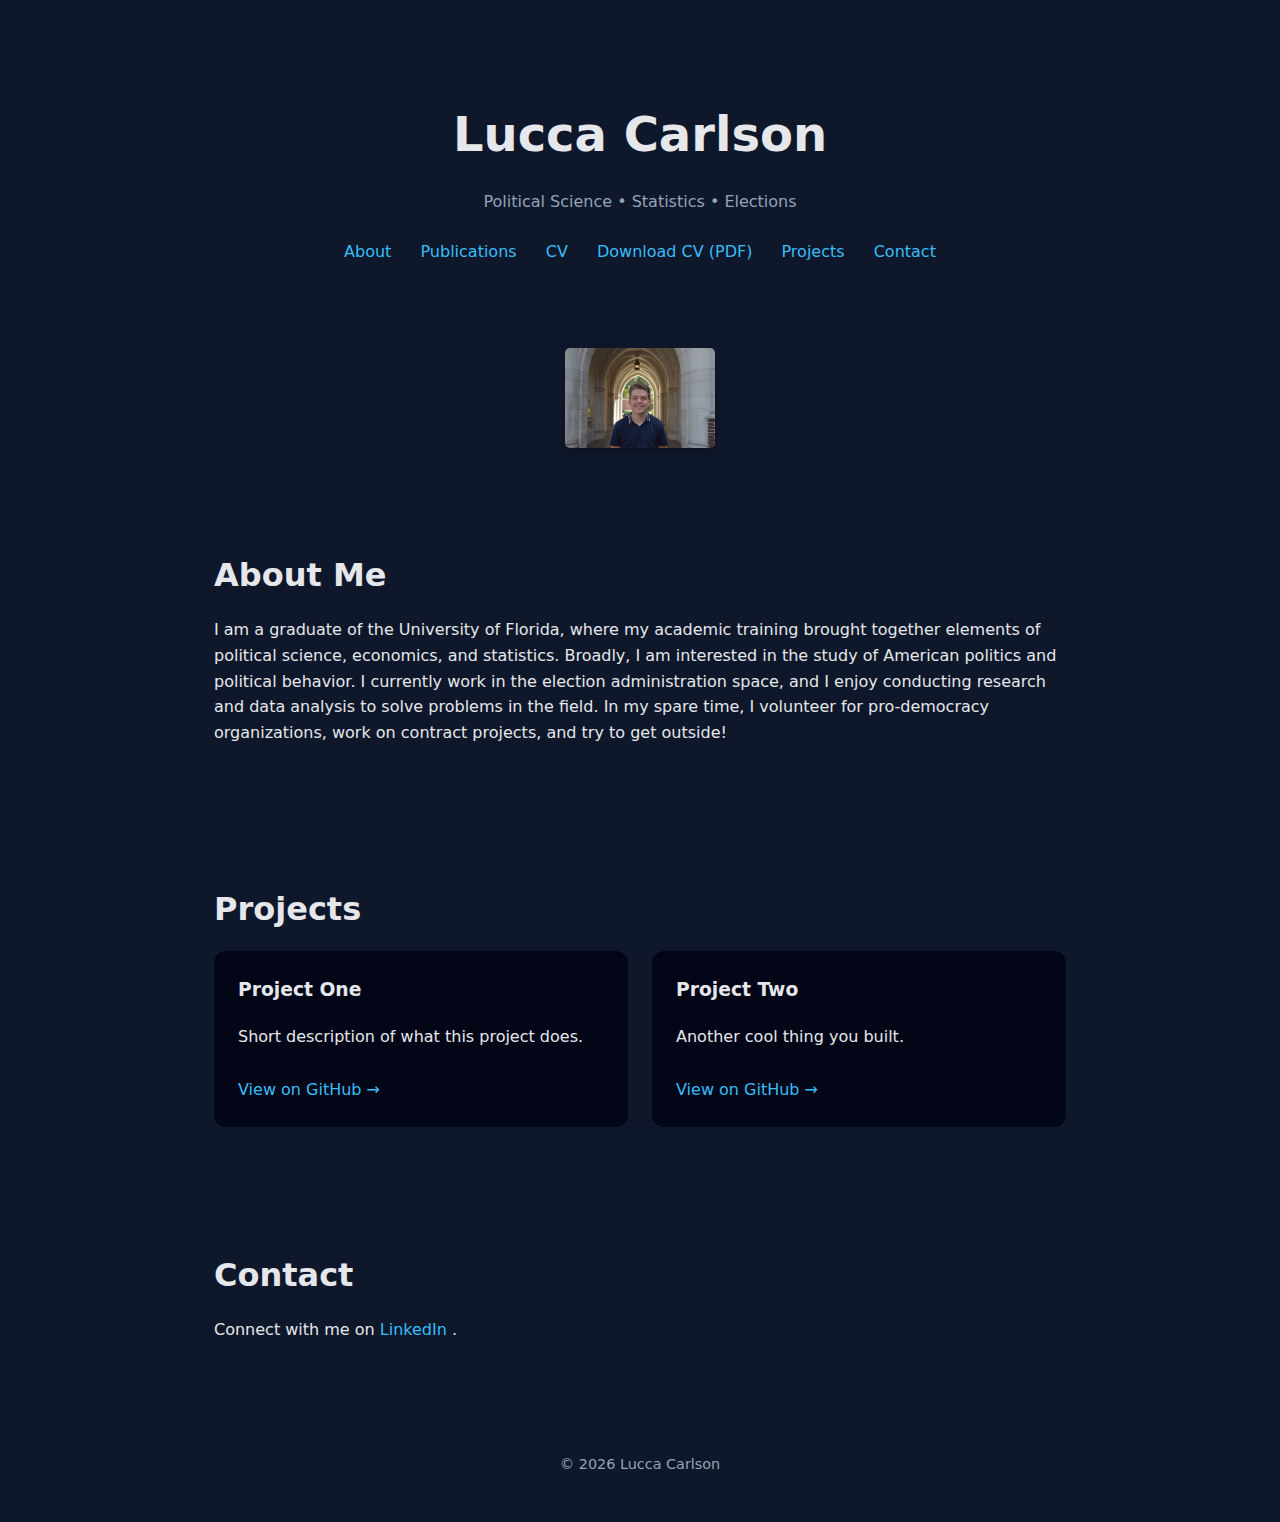
<file: index.html>
<!DOCTYPE html>
<html lang="en">
<head>
  <meta charset="UTF-8" />
  <meta name="viewport" content="width=device-width, initial-scale=1.0" />
  <title>Lucca Carlson</title>
  <link rel="stylesheet" href="style.css" />
</head>


  <header class="hero">
    <h1>Lucca Carlson</h1>
    <p class="tagline">Political Science • Statistics • Elections</p>
    <nav>
      <a href="#about">About</a>
      <a href="/publications/">Publications</a>
      <a href="/CV/">CV</a>
      <a href="/CV/index.html" target="_blank" onclick="setTimeout(() => { window.print(); }, 1000)">
  Download CV (PDF)
</a>

      <a href="#projects">Projects</a>
      <a href="#contact">Contact</a>
    </nav>
  </header>
<body>
    <div class="headshot-container">
        <img src="Headshot.jpg" alt="My Headshot" class="headshot">
    </div>

  <main>
    <section id="about" class="section">
      <h2>About Me</h2>
      <p>
I am a graduate of the University of Florida, 
        where my academic training brought together elements of political science, 
        economics, and statistics. Broadly, 
        I am interested in the study of American politics 
        and political behavior. I currently work in the 
        election administration space, 
        and I enjoy conducting research and data analysis 
        to solve problems in the field. In my spare time, 
        I volunteer for pro-democracy organizations, 
        work on contract projects, and try to get outside!
      </p>
    </section>

    <section id="projects" class="section">
      <h2>Projects</h2>

      <div class="cards">
        <div class="card">
          <h3>Project One</h3>
          <p>Short description of what this project does.</p>
          <a href="#">View on GitHub →</a>
        </div>

        <div class="card">
          <h3>Project Two</h3>
          <p>Another cool thing you built.</p>
          <a href="#">View on GitHub →</a>
        </div>
      </div>
    </section>

    <section id="contact" class="section">
      <h2>Contact</h2>
      <p>
        Connect with me on <a href="https://linkedin.com/in/luccacarlson">LinkedIn</a> 
        .
      </p>
    </section>
  </main>

  <footer>
    <p>© 2026 Lucca Carlson</p>
  </footer>

</body>
</html>
</file>
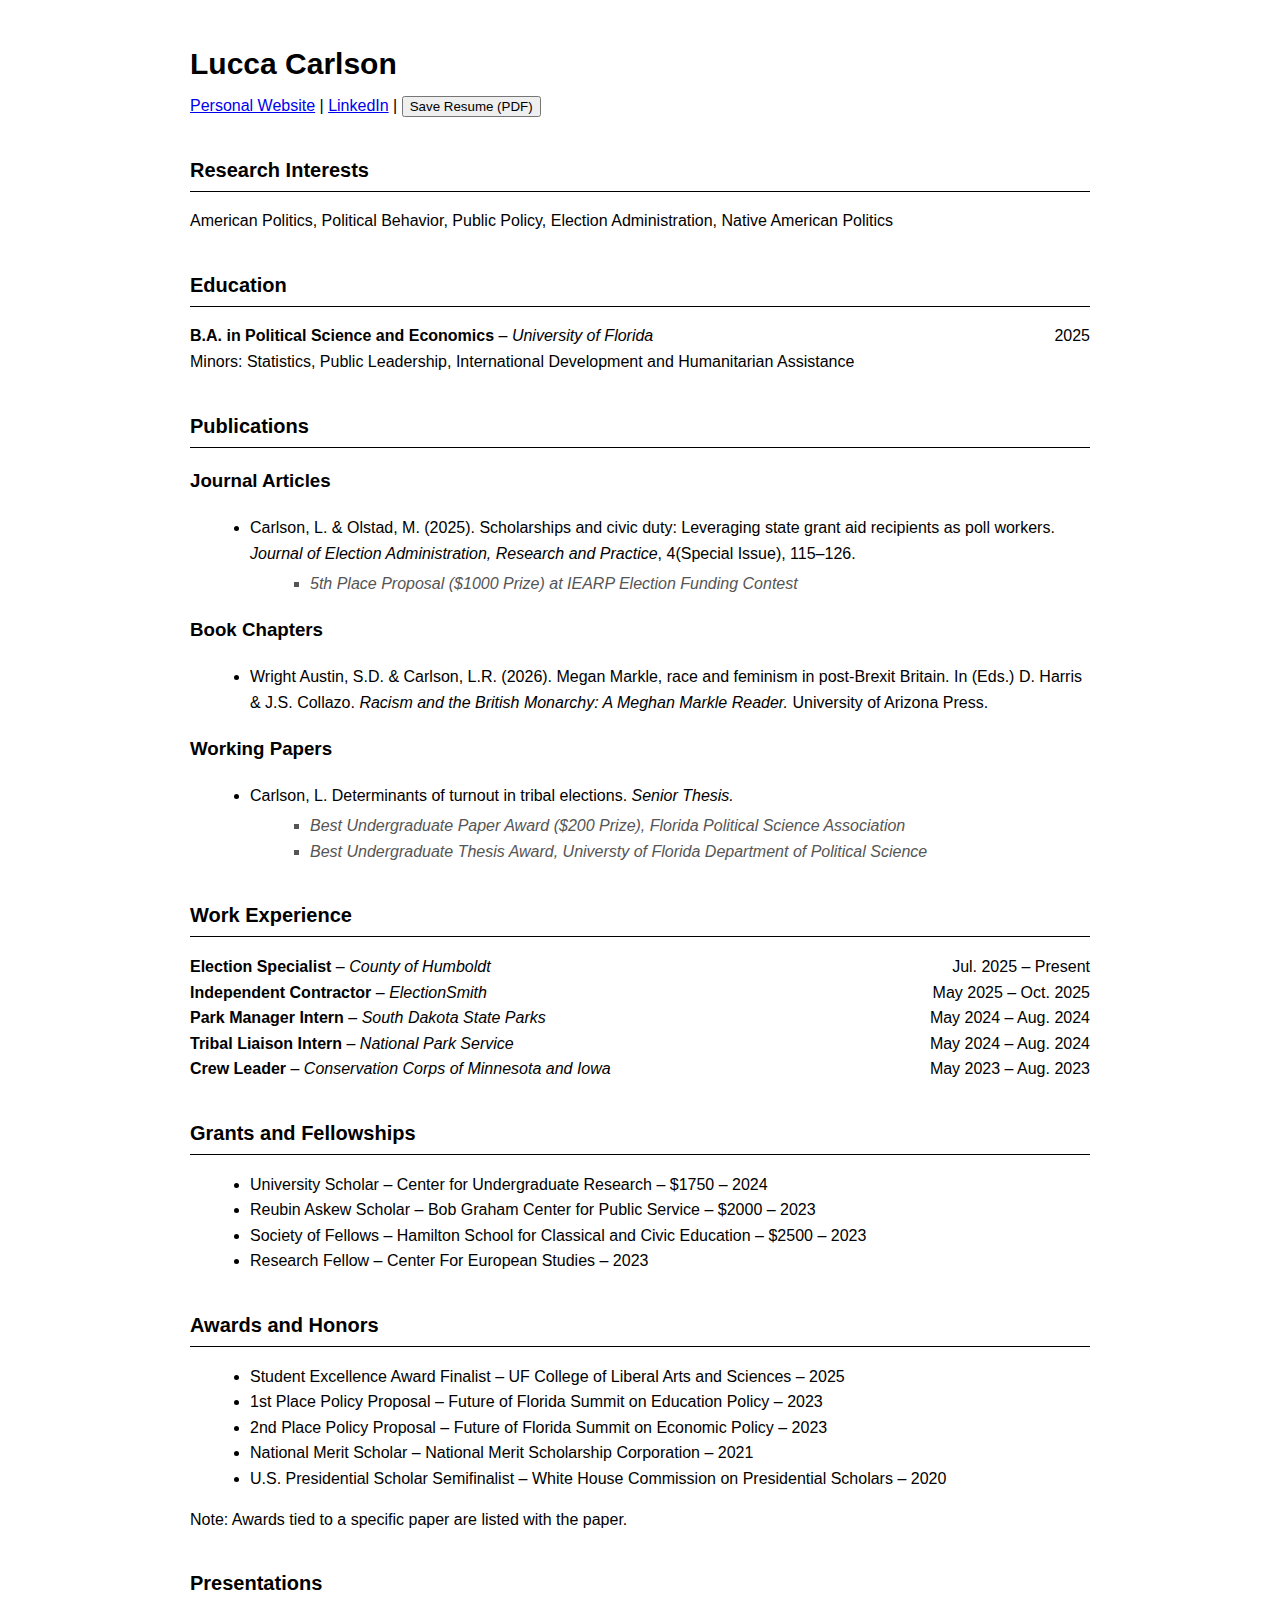
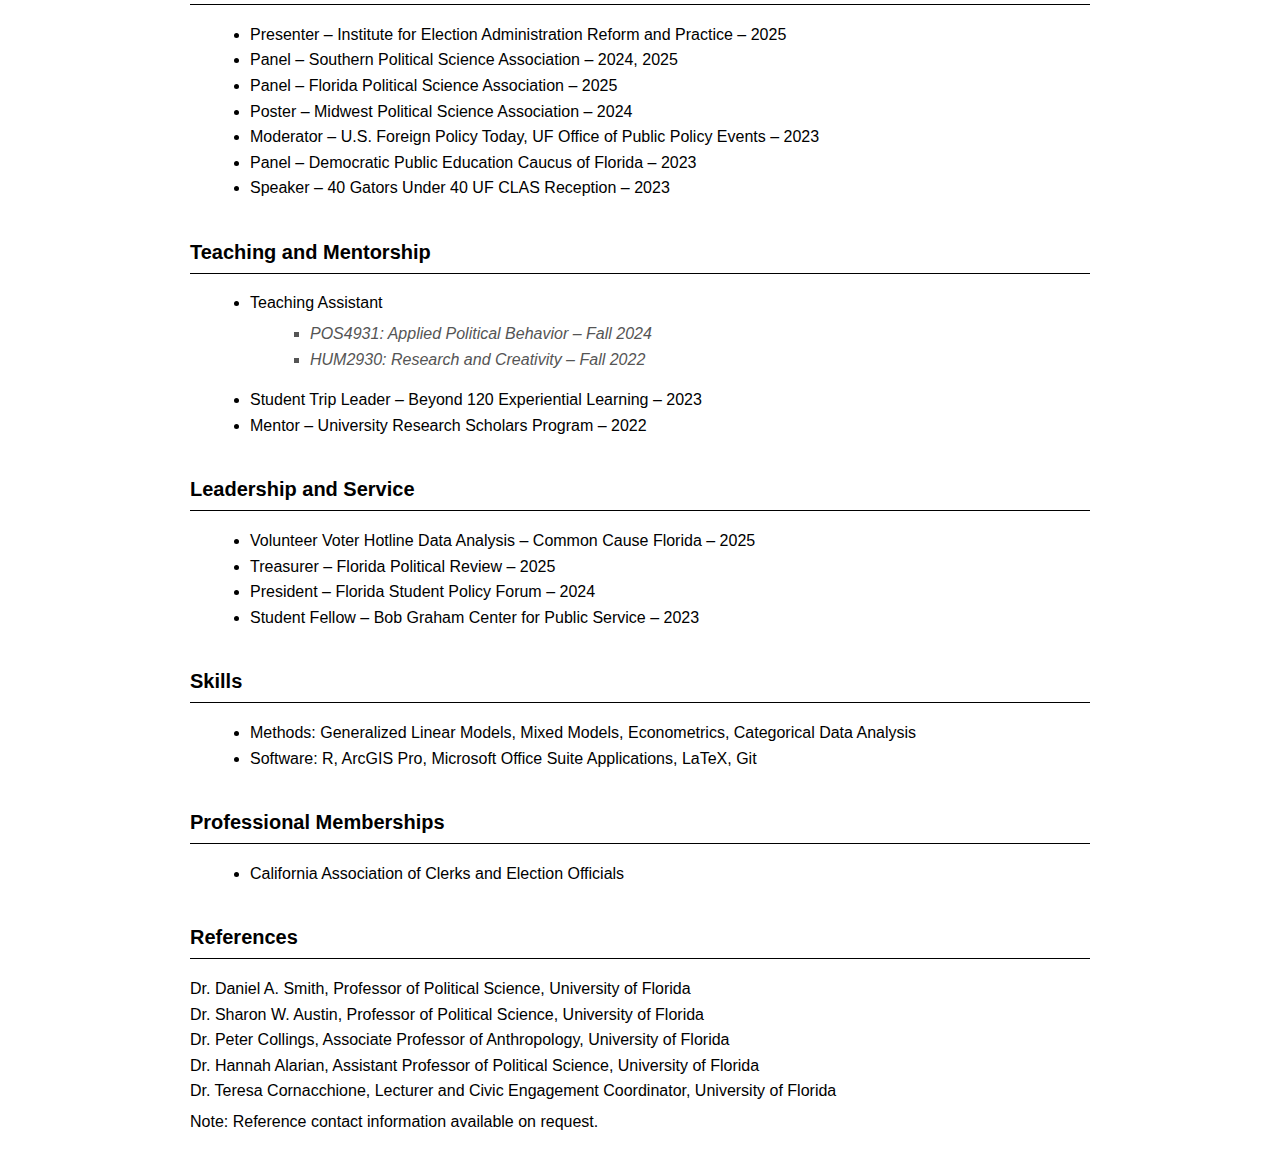
<file: CV/index.html>
<!DOCTYPE html>
<html lang="en">
<head>
<meta charset="UTF-8">
<meta name="viewport" content="width=device-width, initial-scale=1.0">
<title>Lucca Carlson - CV</title>

<style>
    ul.sub-bullets {
    list-style-type: square; /* changes bullet to square */
    color: #555;             /* gray text */
    margin-left: 20px;       /* indentation */
    font-style: italic;      /* optional */
}

body {
    font-family: Arial, Helvetica, sans-serif;
    max-width: 900px;
    margin: 40px auto;
    line-height: 1.6;
    color: #000;
}

h1 {
    font-size: 30px;
    margin-bottom: 5px;
}

h2 {
    font-size: 20px;
    margin-top: 35px;
    border-bottom: 1px solid #000;
    padding-bottom: 5px;
}

p {
    margin: 5px 0;
}

ul {
    margin: 5px 0 15px 20px;
}

.section {
    margin-bottom: 15px;
}

.role {
    font-weight: bold;
}

.organization {
    font-style: italic;
}

.date {
    float: right;
}

.clear {
    clear: both;
}

.contact {
    margin-bottom: 25px;
}
</style>
</head>

<body>

<h1>Lucca Carlson</h1>

<div class="contact">
<a href="https://www.luccacarlson.com">Personal Website</a> | <a href="https://www.linkedin.com/in/luccacarlson/">LinkedIn</a> |
<button onclick="window.print();">
  Save Resume (PDF)
</button>



</div>

<h2>Research Interests</h2>
<p>
American Politics, Political Behavior, Public Policy, Election Administration, Native American Politics</p>

<h2>Education</h2>
<div class="section">
    <span class="role">B.A. in Political Science and Economics</span> – <span class="organization">University of Florida</span>
    <span class="date">2025</span>
    <div class="clear"></div>
Minors: Statistics, Public Leadership, International Development and Humanitarian Assistance
    
</div>

<h2>Publications</h2>

<h3>Journal Articles</h3>
<ul>
        <li> Carlson, L. & Olstad, M. (2025). Scholarships and civic duty: Leveraging state grant aid recipients as poll workers.
        <em>Journal of Election Administration, Research and Practice</em>, 4(Special Issue), 115–126.</li>
        <ul class="sub-bullets">
            <li>5th Place Proposal ($1000 Prize) at IEARP Election Funding Contest</li>
        </ul>

</ul>

<h3>Book Chapters</h3>
<ul>
    <li>Wright Austin, S.D. & Carlson, L.R. (2026). Megan Markle, race and feminism in post-Brexit Britain. In (Eds.) D. Harris & J.S. Collazo. <em>Racism and the British Monarchy: A Meghan Markle Reader.</em> University of Arizona Press.</li>
</ul>
    
<h3>Working Papers</h3>
<ul>
    <li>Carlson, L. Determinants of turnout in tribal elections. <em>Senior Thesis.</em></li>
            <ul class="sub-bullets">
            <li>Best Undergraduate Paper Award ($200 Prize), Florida Political Science Association</li>
            <li>Best Undergraduate Thesis Award, Universty of Florida Department of Political Science</li>
        </ul>

</ul>

<h2>Work Experience</h2>

<div class="section">
    <span class="role">Election Specialist</span> – 
    <span class="organization">County of Humboldt</span>
    <span class="date">Jul. 2025 – Present</span>
    <div class="clear"></div>
    <span class="role">Independent Contractor</span> – 
    <span class="organization">ElectionSmith</span>
    <span class="date">May 2025 – Oct. 2025</span>
    <div class="clear"></div>
    <span class="role">Park Manager Intern</span> – 
    <span class="organization">South Dakota State Parks</span>
    <span class="date">May 2024 – Aug. 2024</span>
    <div class="clear"></div>
    <span class="role">Tribal Liaison Intern</span> – 
    <span class="organization">National Park Service</span>
    <span class="date">May 2024 – Aug. 2024</span>
    <div class="clear"></div>
    <span class="role">Crew Leader</span> – 
    <span class="organization">Conservation Corps of Minnesota and Iowa </span>
    <span class="date">May 2023 – Aug. 2023</span>
    <div class="clear"></div>


</div>
    
<h2>Grants and Fellowships</h2>
<ul>
    <li>University Scholar – Center for Undergraduate Research – $1750 – 2024</li>
    <li>Reubin Askew Scholar – Bob Graham Center for Public Service – $2000 – 2023</li>
    <li>Society of Fellows – Hamilton School for Classical and Civic Education – $2500 – 2023</li>
    <li>Research Fellow – Center For European Studies – 2023</li>

</ul>

<h2>Awards and Honors</h2>
<ul>
    <li>Student Excellence Award Finalist – UF College of Liberal Arts and Sciences – 2025</li>
    <li>1st Place Policy Proposal – Future of Florida Summit on Education Policy – 2023</li>
    <li>2nd Place Policy Proposal – Future of Florida Summit on Economic Policy – 2023</li>
    <li>National Merit Scholar – National Merit Scholarship Corporation – 2021</li>
    <li>U.S. Presidential Scholar Semifinalist – White House Commission on Presidential Scholars – 2020</li>

</ul>
    Note: Awards tied to a specific paper are listed with the paper.
    
<h2>Presentations</h2>
<ul>
    <li>Presenter &ndash; Institute for Election Administration Reform and Practice – 2025</li>
    <li>Panel &ndash; Southern Political Science Association – 2024, 2025</li>
    <li>Panel &ndash; Florida Political Science Association – 2025</li>
    <li>Poster &ndash; Midwest Political Science Association – 2024</li>
    <li>Moderator &ndash; U.S. Foreign Policy Today, UF Office of Public Policy Events – 2023</li>
    <li>Panel &ndash; Democratic Public Education Caucus of Florida &ndash; 2023</li>
    <li>Speaker &ndash; 40 Gators Under 40 UF CLAS Reception &ndash; 2023</li>


</ul>

<h2>Teaching and Mentorship</h2>
<ul>
    <li>Teaching Assistant</li>
    <ul class="sub-bullets">
    <li>POS4931: Applied Political Behavior – Fall 2024</li>
    <li>HUM2930: Research and Creativity – Fall 2022</li>
    </ul>
    <li>Student Trip Leader – Beyond 120 Experiential Learning – 2023</li>
    <li>Mentor – University Research Scholars Program – 2022</li>

</ul>

<h2>Leadership and Service</h2>
<ul>
    <li>Volunteer Voter Hotline Data Analysis – Common Cause Florida – 2025</li>
    <li>Treasurer – Florida Political Review – 2025</li>
    <li>President – Florida Student Policy Forum – 2024</li>
    <li>Student Fellow – Bob Graham Center for Public Service – 2023</li>
</ul>

<h2>Skills</h2>
<ul>
    <li>Methods: Generalized Linear Models, Mixed Models, Econometrics, Categorical Data Analysis</li>
    <li>Software: R, ArcGIS Pro, Microsoft Office Suite Applications, LaTeX, Git</li>
</ul>

<h2>Professional Memberships</h2>
<ul>
    <li>California Association of Clerks and Election Officials</li>
</ul>

<h2>References</h2>
<p>
Dr. Daniel A. Smith, Professor of Political Science, University of Florida <br>
Dr. Sharon W. Austin, Professor of Political Science, University of Florida <br>
Dr. Peter Collings, Associate Professor of Anthropology, University of Florida <br>
Dr. Hannah Alarian, Assistant Professor of Political Science, University of Florida <br>
Dr. Teresa Cornacchione, Lecturer and Civic Engagement Coordinator, University of Florida</p>
<p>
Note: Reference contact information available on request.
</p>

</body>

</html>
</file>
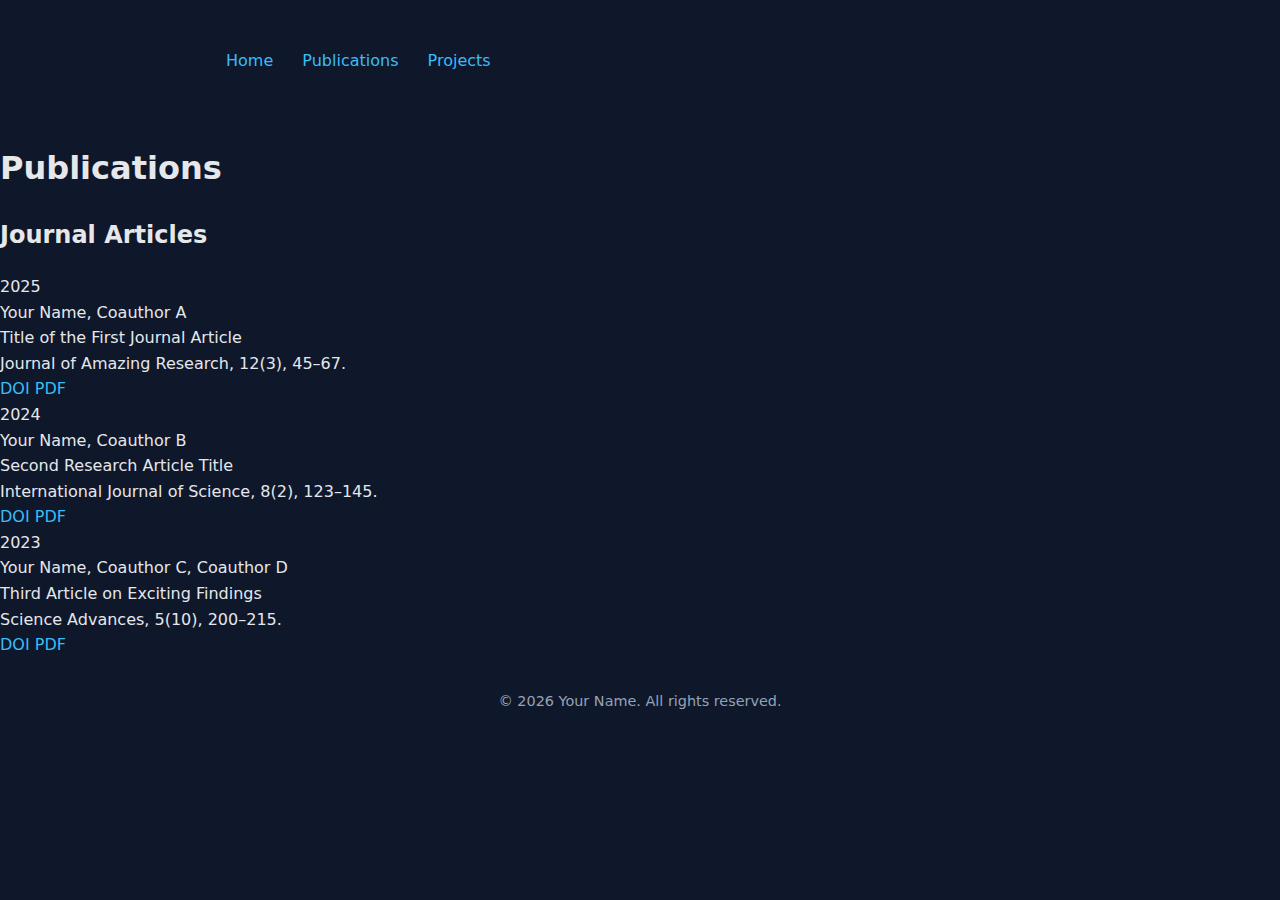
<file: publications.html>
<!DOCTYPE html>
<html lang="en">
<head>
    <meta charset="UTF-8">
    <title>Publications | Your Name</title>
    <meta name="viewport" content="width=device-width, initial-scale=1.0">
    <!-- Link to your existing CSS -->
    <link rel="stylesheet" href="style.css">
</head>
<body>

<!-- Optional navigation -->
<nav class="section">
    <a href="index.html">Home</a>
    <a href="publications.html">Publications</a>
    <a href="projects.html">Projects</a>
</nav>

<section class="publications">
    <h1>Publications</h1>

    <!-- Journal Articles -->
    <div class="pub-section">
        <h2>Journal Articles</h2>

        <div class="publication">
            <span class="year">2025</span>
            <div class="authors">Your Name, Coauthor A</div>
            <div class="title">Title of the First Journal Article</div>
            <div class="venue">Journal of Amazing Research, 12(3), 45–67.</div>
            <div class="links">
                <a href="#">DOI</a>
                <a href="#">PDF</a>
            </div>
        </div>

        <div class="publication">
            <span class="year">2024</span>
            <div class="authors">Your Name, Coauthor B</div>
            <div class="title">Second Research Article Title</div>
            <div class="venue">International Journal of Science, 8(2), 123–145.</div>
            <div class="links">
                <a href="#">DOI</a>
                <a href="#">PDF</a>
            </div>
        </div>

        <div class="publication">
            <span class="year">2023</span>
            <div class="authors">Your Name, Coauthor C, Coauthor D</div>
            <div class="title">Third Article on Exciting Findings</div>
            <div class="venue">Science Advances, 5(10), 200–215.</div>
            <div class="links">
                <a href="#">DOI</a>
                <a href="#">PDF</a>
            </div>
        </div>

    </div>
</section>

<!-- Optional footer -->
<footer>
    &copy; 2026 Your Name. All rights reserved.
</footer>

</body>
</html>
</file>
<file: style.css>
:root {
  --bg: #0f172a;
  --fg: #e5e7eb;
  --muted: #94a3b8;
  --accent: #38bdf8;
  --card: #020617;
}

* {
  box-sizing: border-box;
}

.headshot-container {
    text-align: center;       /* centers the image horizontally */
    margin: 20px 0;           /* vertical spacing above and below */
}

/* Headshot image styling */
.headshot {
    width: 150px;             /* fixed width */
    height: auto;             /* maintains aspect ratio */
    border-radius: 5px;       /* slightly rounded corners (0 for sharp) */
    display: inline-block;    
    object-fit: cover;        /* ensures image fills the rectangle nicely */
    box-shadow: 0 4px 8px rgba(0,0,0,0.2); /* optional subtle shadow */
    transition: transform 0.3s; /* optional hover effect */
}

.headshot:hover {
    transform: scale(1.05);   /* optional hover zoom effect */
}

body {
  margin: 0;
  font-family: system-ui, -apple-system, BlinkMacSystemFont, sans-serif;
  background: var(--bg);
  color: var(--fg);
  line-height: 1.6;
}

a {
  color: var(--accent);
  text-decoration: none;
}

a:hover {
  text-decoration: underline;
}

/* Hero */
.hero {
  padding: 4rem 1.5rem;
  text-align: center;
}

.hero h1 {
  font-size: 3rem;
  margin-bottom: 0.5rem;
}

.tagline {
  color: var(--muted);
  margin-bottom: 1.5rem;
}

nav a {
  margin: 0 0.75rem;
  font-weight: 500;
}

/* Sections */
.section {
  max-width: 900px;
  margin: 0 auto;
  padding: 3rem 1.5rem;
}

.section h2 {
  font-size: 2rem;
  margin-bottom: 1rem;
}

/* Cards */
.cards {
  display: grid;
  grid-template-columns: repeat(auto-fit, minmax(250px, 1fr));
  gap: 1.5rem;
}

.card {
  background: var(--card);
  padding: 1.5rem;
  border-radius: 12px;
}

.card h3 {
  margin-top: 0;
}

.card a {
  display: inline-block;
  margin-top: 0.75rem;
}

/* Footer */
footer {
  text-align: center;
  padding: 2rem;
  color: var(--muted);
  font-size: 0.9rem;
}
</file>
